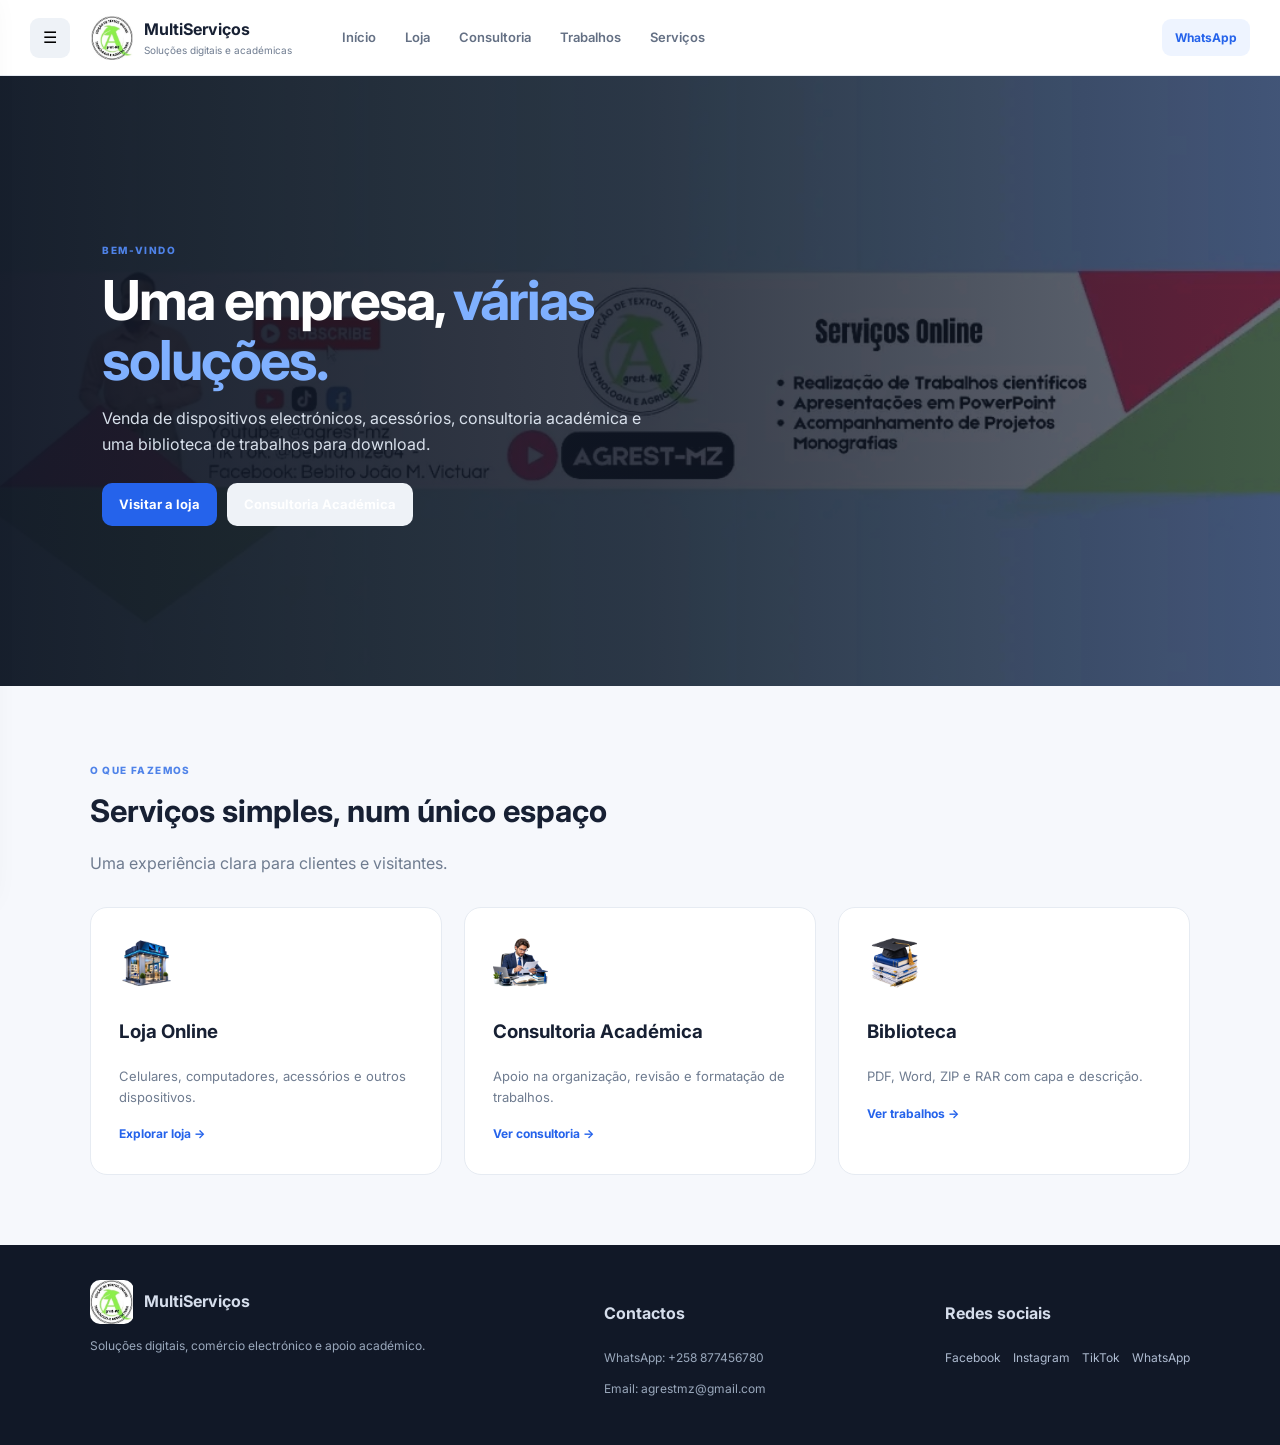
<file: index.html>
<!doctype html><html lang="pt-PT"><head><meta charset="utf-8"><meta name="viewport" content="width=device-width,initial-scale=1"><title>MultiServiços | Início</title><link rel="stylesheet" href="css/style.css"></head><body><header class="top-header">
<button class="menu-toggle" id="menuToggle" aria-label="Abrir menu">☰</button>
<a class="brand" href="index.html"><img src="img/logo.png" class="logo-image" alt="Logo"><div><strong>MultiServiços</strong><small>Soluções digitais e académicas</small></div></a>
<nav class="top-nav"><a href="index.html">Início</a><a href="loja.html">Loja</a><a href="consultoria.html">Consultoria</a><a href="trabalhos.html">Trabalhos</a><a href="servicos.html">Serviços</a></nav>
<a class="contact-button" href="https://wa.me/258877456780" target="_blank">WhatsApp</a>
</header><aside class="side-menu" id="sideMenu">
<div class="side-brand"><img src="img/logo.png" class="side-logo" alt="Logo"><div class="side-brand-text"><strong>MultiServiços</strong><span>Soluções para si</span></div></div>
<nav class="side-navigation">
<a href="index.html"><img src="img/icones/inicio.png" alt=""><span>Início</span></a>
<a href="loja.html"><img src="img/icones/loja.png" alt=""><span>Loja Online</span></a>
<a href="consultoria.html"><img src="img/icones/consultoria.png" alt=""><span>Consultoria Académica</span></a>
<a href="trabalhos.html"><img src="img/icones/trabalhos.png" alt=""><span>Trabalhos Académicos</span></a>
<a href="servicos.html"><img src="img/icones/servicos.png" alt=""><span>Serviços</span></a>
</nav>
<div class="side-social"><h4>Siga-nos</h4>
<a href="https://www.facebook.com/" target="_blank"><img src="img/icones/facebook.png" alt=""><span>Facebook</span></a>
<a href="https://www.instagram.com/" target="_blank"><img src="img/icones/instagram.png" alt=""><span>Instagram</span></a>
<a href="https://www.tiktok.com/" target="_blank"><img src="img/icones/tiktok.png" alt=""><span>TikTok</span></a>
<a href="https://wa.me/258840000000" target="_blank"><img src="img/icones/whatsapp.png" alt=""><span>WhatsApp</span></a>
</div><div class="side-footer"><small>© 2026 MultiServiços</small></div></aside><div class="overlay" id="overlay"></div>
<main><section class="cover"><div class="cover-image"><img src="img/capa-empresa.jpg" alt="Capa da empresa"></div><div class="cover-content"><span class="eyebrow">BEM-VINDO</span><h1>Uma empresa, <span>várias soluções.</span></h1><p>Venda de dispositivos electrónicos, acessórios, consultoria académica e uma biblioteca de trabalhos para download.</p><div class="hero-buttons"><a class="btn primary" href="loja.html">Visitar a loja</a><a class="btn secondary" href="consultoria.html">Consultoria Académica</a></div></div></section>
<section class="section"><div class="section-title"><span class="eyebrow">O QUE FAZEMOS</span><h2>Serviços simples, num único espaço</h2><p>Uma experiência clara para clientes e visitantes.</p></div><div class="services-grid three">
<a class="service-card" href="loja.html"><img class="service-img" src="img/icones/loja.png"><h3>Loja Online</h3><p>Celulares, computadores, acessórios e outros dispositivos.</p><strong>Explorar loja →</strong></a>
<a class="service-card" href="consultoria.html"><img class="service-img" src="img/icones/consultoria.png"><h3>Consultoria Académica</h3><p>Apoio na organização, revisão e formatação de trabalhos.</p><strong>Ver consultoria →</strong></a>
<a class="service-card" href="trabalhos.html"><img class="service-img" src="img/icones/trabalhos.png"><h3>Biblioteca</h3><p>PDF, Word, ZIP e RAR com capa e descrição.</p><strong>Ver trabalhos →</strong></a>
</div></section></main><footer><div><div class="footer-brand"><img src="img/logo.png" class="logo-image" alt=""><strong>MultiServiços</strong></div><p>Soluções digitais, comércio electrónico e apoio académico.</p></div>
<div><h4>Contactos</h4><p>WhatsApp: +258 877456780</p><p>Email: agrestmz@gmail.com</p></div>
<div><h4>Redes sociais</h4><div class="footer-links"><a href="https://www.facebook.com/" target="_blank">Facebook</a><a href="https://www.instagram.com/" target="_blank">Instagram</a><a href="https://www.tiktok.com/" target="_blank">TikTok</a><a href="https://wa.me/258840000000" target="_blank">WhatsApp</a></div></div></footer><script src="js/script.js"></script></body></html>
</file>
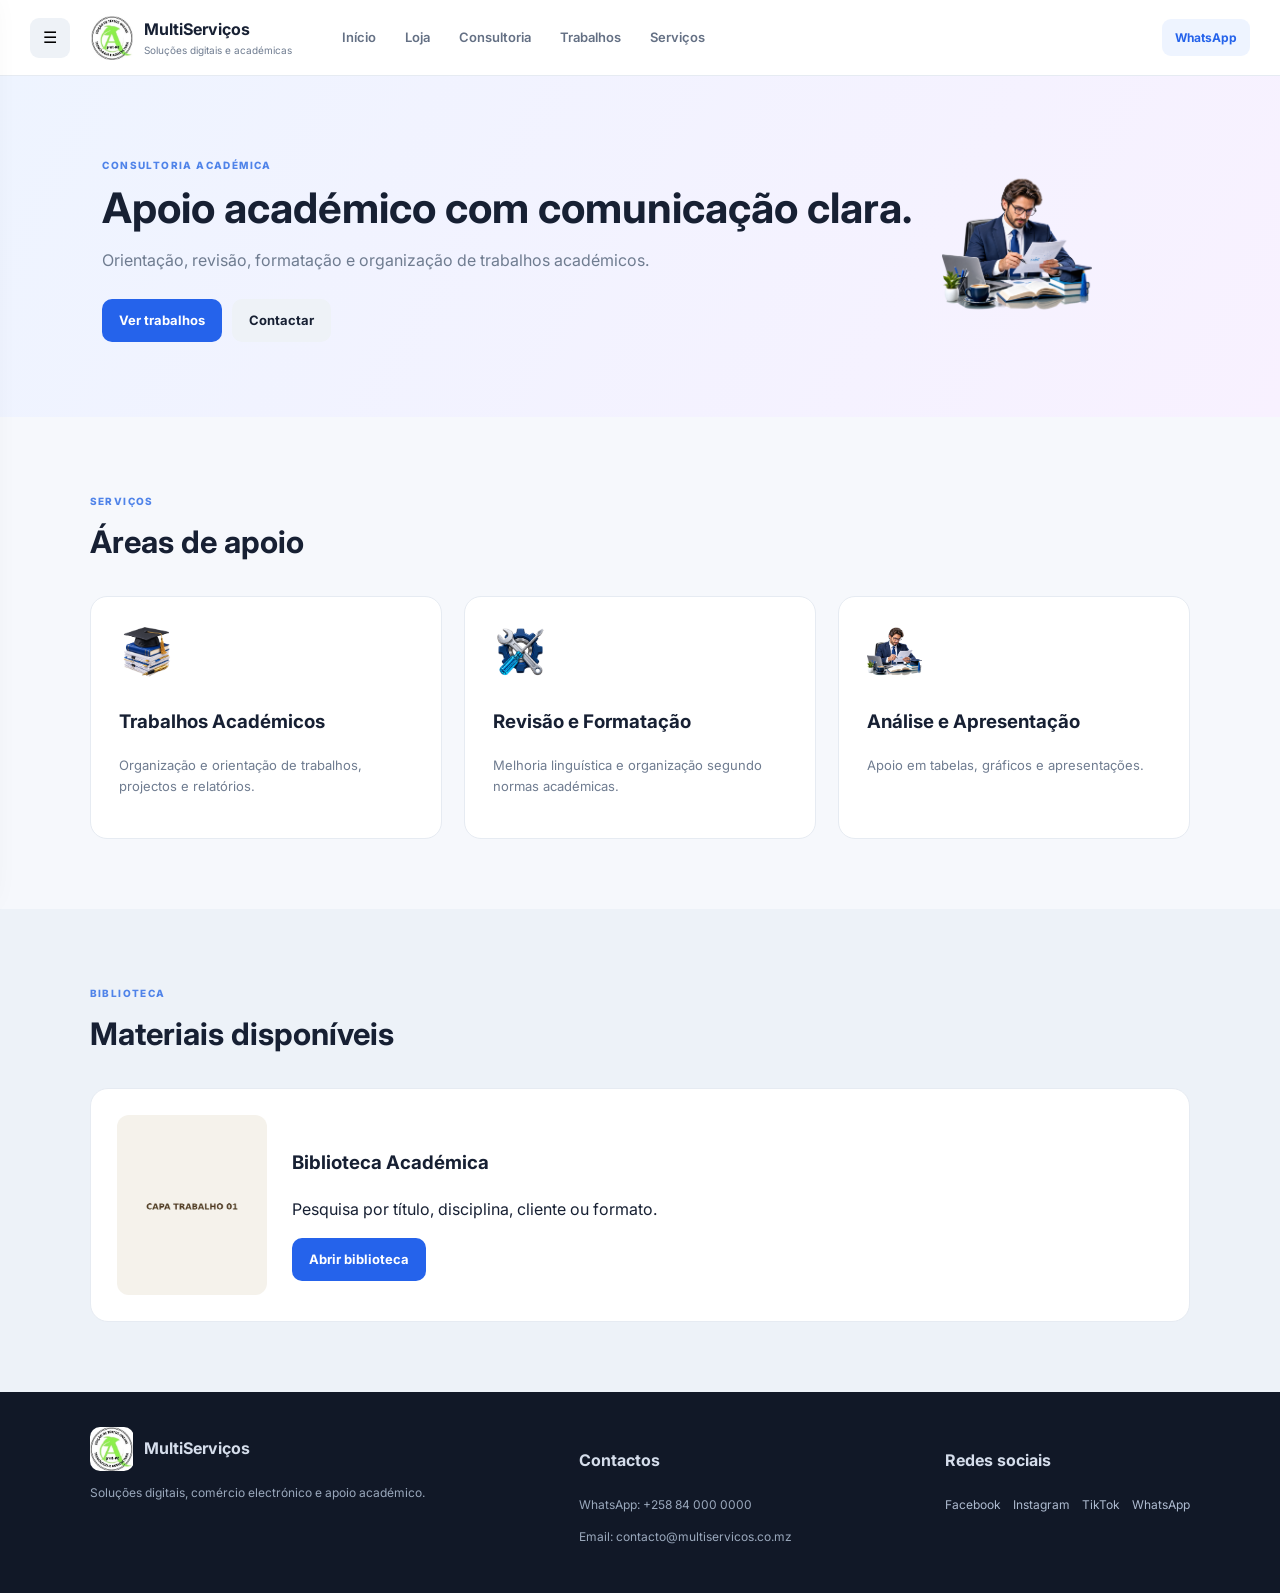
<file: consultoria.html>
<!doctype html><html lang="pt-PT"><head><meta charset="utf-8"><meta name="viewport" content="width=device-width,initial-scale=1"><title>MultiServiços | Consultoria</title><link rel="stylesheet" href="css/style.css"></head><body><header class="top-header">
<button class="menu-toggle" id="menuToggle" aria-label="Abrir menu">☰</button>
<a class="brand" href="index.html"><img src="img/logo.png" class="logo-image" alt="Logo"><div><strong>MultiServiços</strong><small>Soluções digitais e académicas</small></div></a>
<nav class="top-nav"><a href="index.html">Início</a><a href="loja.html">Loja</a><a href="consultoria.html">Consultoria</a><a href="trabalhos.html">Trabalhos</a><a href="servicos.html">Serviços</a></nav>
<a class="contact-button" href="https://wa.me/258840000000" target="_blank">WhatsApp</a>
</header><aside class="side-menu" id="sideMenu">
<div class="side-brand"><img src="img/logo.png" class="side-logo" alt="Logo"><div class="side-brand-text"><strong>MultiServiços</strong><span>Soluções para si</span></div></div>
<nav class="side-navigation">
<a href="index.html"><img src="img/icones/inicio.png" alt=""><span>Início</span></a>
<a href="loja.html"><img src="img/icones/loja.png" alt=""><span>Loja Online</span></a>
<a href="consultoria.html"><img src="img/icones/consultoria.png" alt=""><span>Consultoria Académica</span></a>
<a href="trabalhos.html"><img src="img/icones/trabalhos.png" alt=""><span>Trabalhos Académicos</span></a>
<a href="servicos.html"><img src="img/icones/servicos.png" alt=""><span>Serviços</span></a>
</nav>
<div class="side-social"><h4>Siga-nos</h4>
<a href="https://www.facebook.com/" target="_blank"><img src="img/icones/facebook.png" alt=""><span>Facebook</span></a>
<a href="https://www.instagram.com/" target="_blank"><img src="img/icones/instagram.png" alt=""><span>Instagram</span></a>
<a href="https://www.tiktok.com/" target="_blank"><img src="img/icones/tiktok.png" alt=""><span>TikTok</span></a>
<a href="https://wa.me/258840000000" target="_blank"><img src="img/icones/whatsapp.png" alt=""><span>WhatsApp</span></a>
</div><div class="side-footer"><small>© 2026 MultiServiços</small></div></aside><div class="overlay" id="overlay"></div>
<main><section class="academic-hero"><div><span class="eyebrow">CONSULTORIA ACADÉMICA</span><h1>Apoio académico com comunicação clara.</h1><p>Orientação, revisão, formatação e organização de trabalhos académicos.</p><div class="hero-buttons"><a class="btn primary" href="trabalhos.html">Ver trabalhos</a><a class="btn secondary" target="_blank" href="https://wa.me/258840000000">Contactar</a></div></div><img src="img/icones/consultoria.png" class="hero-real-icon"></section>
<section class="section"><div class="section-title"><span class="eyebrow">SERVIÇOS</span><h2>Áreas de apoio</h2></div><div class="services-grid three">
<div class="service-card"><img class="service-img" src="img/icones/trabalhos.png"><h3>Trabalhos Académicos</h3><p>Organização e orientação de trabalhos, projectos e relatórios.</p></div>
<div class="service-card"><img class="service-img" src="img/icones/servicos.png"><h3>Revisão e Formatação</h3><p>Melhoria linguística e organização segundo normas académicas.</p></div>
<div class="service-card"><img class="service-img" src="img/icones/consultoria.png"><h3>Análise e Apresentação</h3><p>Apoio em tabelas, gráficos e apresentações.</p></div>
</div></section><section class="section light-section"><div class="section-title"><span class="eyebrow">BIBLIOTECA</span><h2>Materiais disponíveis</h2></div><div class="library-intro"><img src="trabalhos/capas/trabalho-01.jpg" class="library-preview"><div><h3>Biblioteca Académica</h3><p>Pesquisa por título, disciplina, cliente ou formato.</p><a href="trabalhos.html" class="btn primary">Abrir biblioteca</a></div></div></section></main><footer><div><div class="footer-brand"><img src="img/logo.png" class="logo-image" alt=""><strong>MultiServiços</strong></div><p>Soluções digitais, comércio electrónico e apoio académico.</p></div>
<div><h4>Contactos</h4><p>WhatsApp: +258 84 000 0000</p><p>Email: contacto@multiservicos.co.mz</p></div>
<div><h4>Redes sociais</h4><div class="footer-links"><a href="https://www.facebook.com/" target="_blank">Facebook</a><a href="https://www.instagram.com/" target="_blank">Instagram</a><a href="https://www.tiktok.com/" target="_blank">TikTok</a><a href="https://wa.me/258840000000" target="_blank">WhatsApp</a></div></div></footer><script src="js/script.js"></script></body></html>
</file>
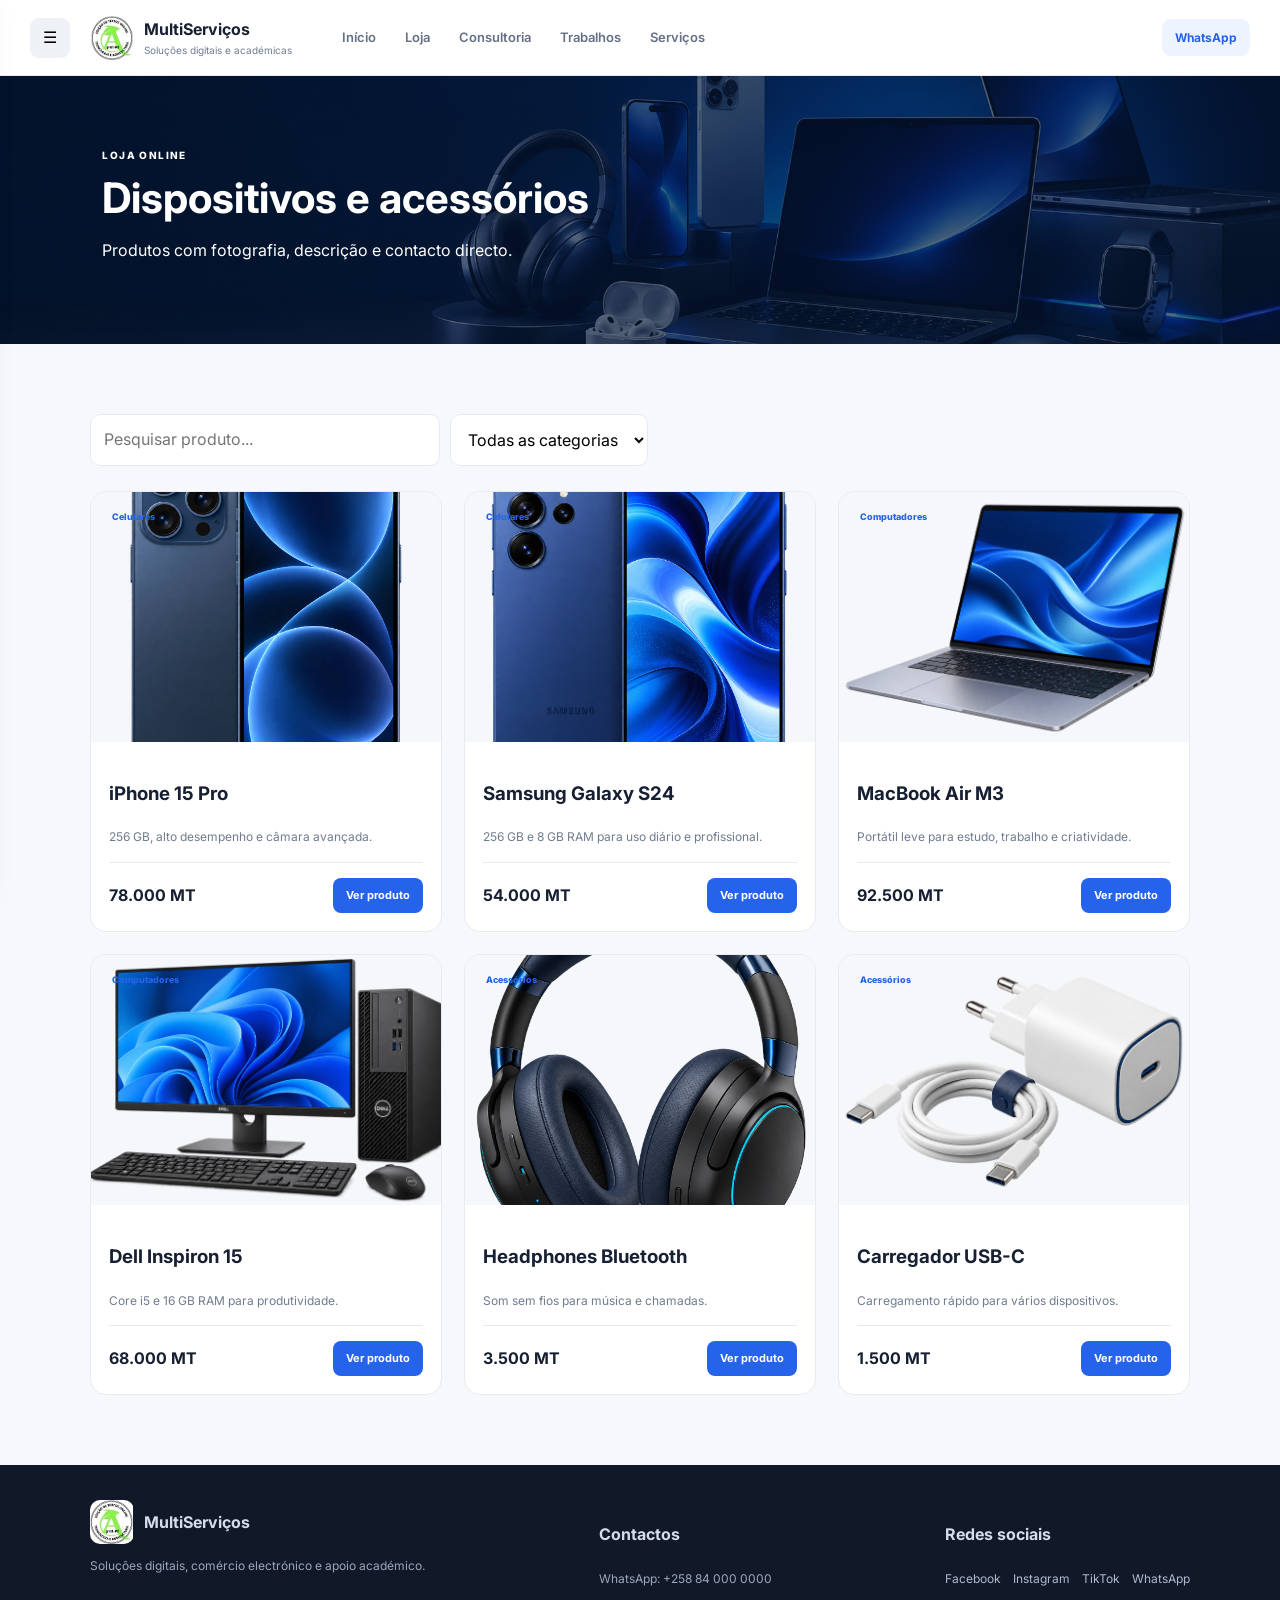
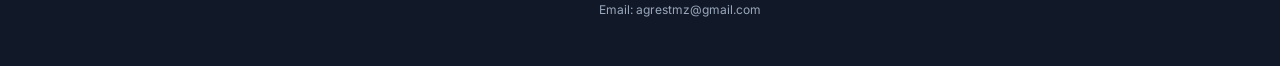
<file: loja.html>
<!doctype html><html lang="pt-PT"><head><meta charset="utf-8"><meta name="viewport" content="width=device-width,initial-scale=1"><title>MultiServiços | Loja</title><link rel="stylesheet" href="css/style.css"></head><body><header class="top-header">
<button class="menu-toggle" id="menuToggle" aria-label="Abrir menu">☰</button>
<a class="brand" href="index.html"><img src="img/logo.png" class="logo-image" alt="Logo"><div><strong>MultiServiços</strong><small>Soluções digitais e académicas</small></div></a>
<nav class="top-nav"><a href="index.html">Início</a><a href="loja.html">Loja</a><a href="consultoria.html">Consultoria</a><a href="trabalhos.html">Trabalhos</a><a href="servicos.html">Serviços</a></nav>
<a class="contact-button" href="https://wa.me/258840000000" target="_blank">WhatsApp</a>
</header><aside class="side-menu" id="sideMenu">
<div class="side-brand"><img src="img/logo.png" class="side-logo" alt="Logo"><div class="side-brand-text"><strong>MultiServiços</strong><span>Soluções para si</span></div></div>
<nav class="side-navigation">
<a href="index.html"><img src="img/icones/inicio.png" alt=""><span>Início</span></a>
<a href="loja.html"><img src="img/icones/loja.png" alt=""><span>Loja Online</span></a>
<a href="consultoria.html"><img src="img/icones/consultoria.png" alt=""><span>Consultoria Académica</span></a>
<a href="trabalhos.html"><img src="img/icones/trabalhos.png" alt=""><span>Trabalhos Académicos</span></a>
<a href="servicos.html"><img src="img/icones/servicos.png" alt=""><span>Serviços</span></a>
</nav>
<div class="side-social"><h4>Siga-nos</h4>
<a href="https://www.facebook.com/" target="_blank"><img src="img/icones/facebook.png" alt=""><span>Facebook</span></a>
<a href="https://www.instagram.com/" target="_blank"><img src="img/icones/instagram.png" alt=""><span>Instagram</span></a>
<a href="https://www.tiktok.com/" target="_blank"><img src="img/icones/tiktok.png" alt=""><span>TikTok</span></a>
<a href="https://wa.me/258840000000" target="_blank"><img src="img/icones/whatsapp.png" alt=""><span>WhatsApp</span></a>
</div><div class="side-footer"><small>© 2026 MultiServiços</small></div></aside><div class="overlay" id="overlay"></div>
<main><section class="page-banner"><span class="eyebrow">LOJA ONLINE</span><h1>Dispositivos e acessórios</h1><p>Produtos com fotografia, descrição e contacto directo.</p></section>
<section class="section"><div class="filters"><input id="productSearch" placeholder="Pesquisar produto..."><select id="categoryFilter"><option value="">Todas as categorias</option><option>Celulares</option><option>Computadores</option><option>Acessórios</option></select></div>
<div class="products-grid" id="productGrid">
<article class="product-card" data-name="iPhone 15 Pro" data-category="Celulares"><div class="product-image"><img src="img/loja/iphone.png"><span class="product-category">Celulares</span></div><div class="product-content"><h3>iPhone 15 Pro</h3><p>256 GB, alto desempenho e câmara avançada.</p><div class="product-bottom"><strong>78.000 MT</strong><a class="product-button" target="_blank" href="https://wa.me/258840000000?text=Tenho%20interesse%20no%20iPhone%2015%20Pro">Ver produto</a></div></div></article>
<article class="product-card" data-name="Samsung Galaxy S24" data-category="Celulares"><div class="product-image"><img src="img/loja/samsung.png"><span class="product-category">Celulares</span></div><div class="product-content"><h3>Samsung Galaxy S24</h3><p>256 GB e 8 GB RAM para uso diário e profissional.</p><div class="product-bottom"><strong>54.000 MT</strong><a class="product-button" target="_blank" href="https://wa.me/258840000000?text=Tenho%20interesse%20no%20Samsung%20Galaxy%20S24">Ver produto</a></div></div></article>
<article class="product-card" data-name="MacBook Air M3" data-category="Computadores"><div class="product-image"><img src="img/loja/laptop.png"><span class="product-category">Computadores</span></div><div class="product-content"><h3>MacBook Air M3</h3><p>Portátil leve para estudo, trabalho e criatividade.</p><div class="product-bottom"><strong>92.500 MT</strong><a class="product-button" target="_blank" href="https://wa.me/258840000000?text=Tenho%20interesse%20no%20MacBook%20Air%20M3">Ver produto</a></div></div></article>
<article class="product-card" data-name="Dell Inspiron 15" data-category="Computadores"><div class="product-image"><img src="img/loja/computador.png"><span class="product-category">Computadores</span></div><div class="product-content"><h3>Dell Inspiron 15</h3><p>Core i5 e 16 GB RAM para produtividade.</p><div class="product-bottom"><strong>68.000 MT</strong><a class="product-button" target="_blank" href="https://wa.me/258840000000?text=Tenho%20interesse%20no%20Dell%20Inspiron%2015">Ver produto</a></div></div></article>
<article class="product-card" data-name="Headphones Bluetooth" data-category="Acessórios"><div class="product-image"><img src="img/loja/headphones.png"><span class="product-category">Acessórios</span></div><div class="product-content"><h3>Headphones Bluetooth</h3><p>Som sem fios para música e chamadas.</p><div class="product-bottom"><strong>3.500 MT</strong><a class="product-button" target="_blank" href="https://wa.me/258840000000?text=Tenho%20interesse%20nos%20Headphones">Ver produto</a></div></div></article>
<article class="product-card" data-name="Carregador USB-C" data-category="Acessórios"><div class="product-image"><img src="img/loja/carregador.png"><span class="product-category">Acessórios</span></div><div class="product-content"><h3>Carregador USB-C</h3><p>Carregamento rápido para vários dispositivos.</p><div class="product-bottom"><strong>1.500 MT</strong><a class="product-button" target="_blank" href="https://wa.me/258840000000?text=Tenho%20interesse%20no%20Carregador%20USB-C">Ver produto</a></div></div></article>
</div></section></main><footer><div><div class="footer-brand"><img src="img/logo.png" class="logo-image" alt=""><strong>MultiServiços</strong></div><p>Soluções digitais, comércio electrónico e apoio académico.</p></div>
<div><h4>Contactos</h4><p>WhatsApp: +258 84 000 0000</p><p>Email: agrestmz@gmail.com</p></div>
<div><h4>Redes sociais</h4><div class="footer-links"><a href="https://www.facebook.com/" target="_blank">Facebook</a><a href="https://www.instagram.com/" target="_blank">Instagram</a><a href="https://www.tiktok.com/" target="_blank">TikTok</a><a href="https://wa.me/258840000000" target="_blank">WhatsApp</a></div></div></footer><script src="js/script.js"></script></body></html>
</file>
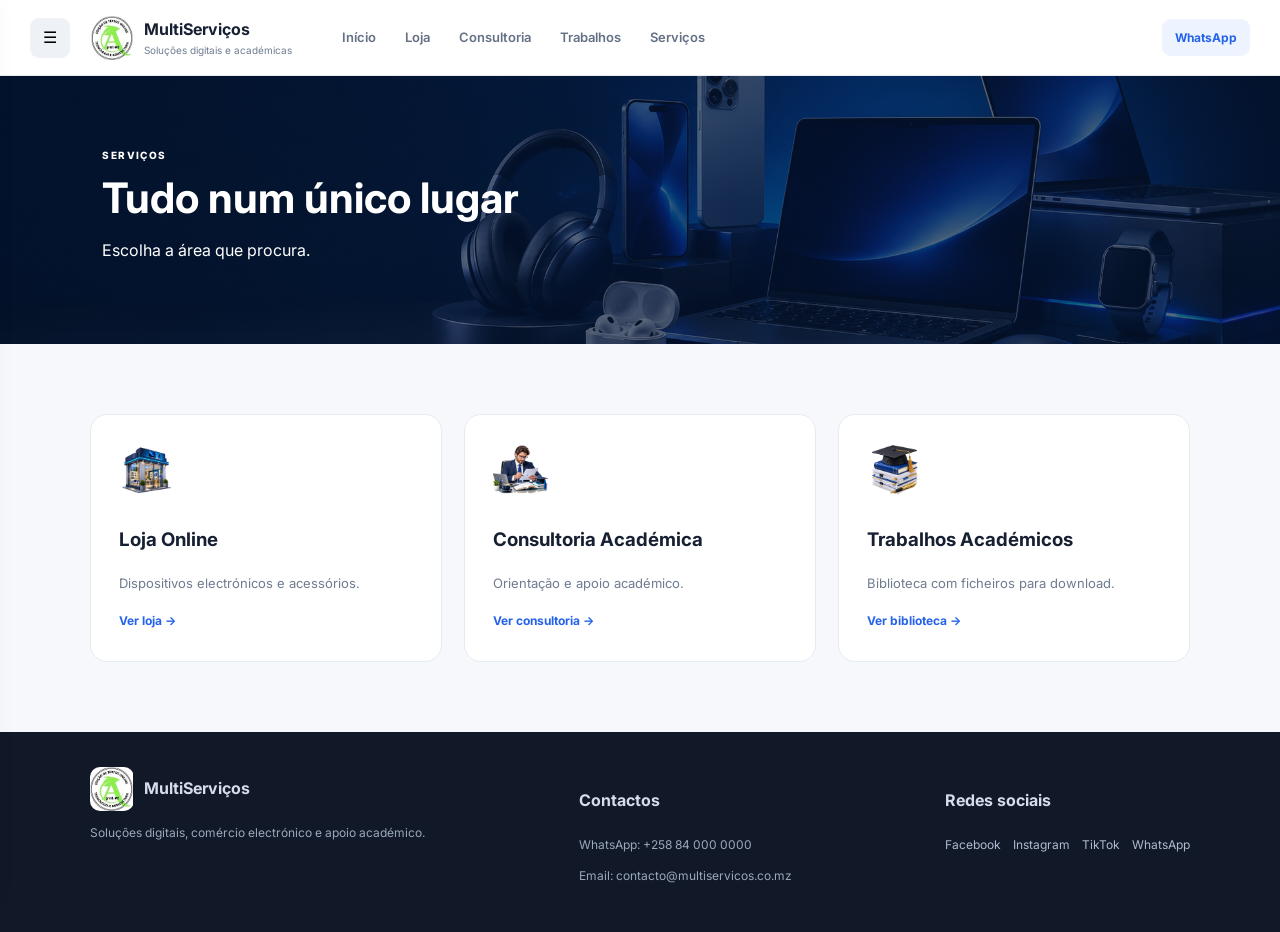
<file: servicos.html>
<!doctype html><html lang="pt-PT"><head><meta charset="utf-8"><meta name="viewport" content="width=device-width,initial-scale=1"><title>MultiServiços | Serviços</title><link rel="stylesheet" href="css/style.css"></head><body><header class="top-header">
<button class="menu-toggle" id="menuToggle" aria-label="Abrir menu">☰</button>
<a class="brand" href="index.html"><img src="img/logo.png" class="logo-image" alt="Logo"><div><strong>MultiServiços</strong><small>Soluções digitais e académicas</small></div></a>
<nav class="top-nav"><a href="index.html">Início</a><a href="loja.html">Loja</a><a href="consultoria.html">Consultoria</a><a href="trabalhos.html">Trabalhos</a><a href="servicos.html">Serviços</a></nav>
<a class="contact-button" href="https://wa.me/258840000000" target="_blank">WhatsApp</a>
</header><aside class="side-menu" id="sideMenu">
<div class="side-brand"><img src="img/logo.png" class="side-logo" alt="Logo"><div class="side-brand-text"><strong>MultiServiços</strong><span>Soluções para si</span></div></div>
<nav class="side-navigation">
<a href="index.html"><img src="img/icones/inicio.png" alt=""><span>Início</span></a>
<a href="loja.html"><img src="img/icones/loja.png" alt=""><span>Loja Online</span></a>
<a href="consultoria.html"><img src="img/icones/consultoria.png" alt=""><span>Consultoria Académica</span></a>
<a href="trabalhos.html"><img src="img/icones/trabalhos.png" alt=""><span>Trabalhos Académicos</span></a>
<a href="servicos.html"><img src="img/icones/servicos.png" alt=""><span>Serviços</span></a>
</nav>
<div class="side-social"><h4>Siga-nos</h4>
<a href="https://www.facebook.com/" target="_blank"><img src="img/icones/facebook.png" alt=""><span>Facebook</span></a>
<a href="https://www.instagram.com/" target="_blank"><img src="img/icones/instagram.png" alt=""><span>Instagram</span></a>
<a href="https://www.tiktok.com/" target="_blank"><img src="img/icones/tiktok.png" alt=""><span>TikTok</span></a>
<a href="https://wa.me/258840000000" target="_blank"><img src="img/icones/whatsapp.png" alt=""><span>WhatsApp</span></a>
</div><div class="side-footer"><small>© 2026 MultiServiços</small></div></aside><div class="overlay" id="overlay"></div><main><section class="page-banner"><span class="eyebrow">SERVIÇOS</span><h1>Tudo num único lugar</h1><p>Escolha a área que procura.</p></section><section class="section"><div class="services-grid three">
<a class="service-card" href="loja.html"><img class="service-img" src="img/icones/loja.png"><h3>Loja Online</h3><p>Dispositivos electrónicos e acessórios.</p><strong>Ver loja →</strong></a>
<a class="service-card" href="consultoria.html"><img class="service-img" src="img/icones/consultoria.png"><h3>Consultoria Académica</h3><p>Orientação e apoio académico.</p><strong>Ver consultoria →</strong></a>
<a class="service-card" href="trabalhos.html"><img class="service-img" src="img/icones/trabalhos.png"><h3>Trabalhos Académicos</h3><p>Biblioteca com ficheiros para download.</p><strong>Ver biblioteca →</strong></a>
</div></section></main><footer><div><div class="footer-brand"><img src="img/logo.png" class="logo-image" alt=""><strong>MultiServiços</strong></div><p>Soluções digitais, comércio electrónico e apoio académico.</p></div>
<div><h4>Contactos</h4><p>WhatsApp: +258 84 000 0000</p><p>Email: contacto@multiservicos.co.mz</p></div>
<div><h4>Redes sociais</h4><div class="footer-links"><a href="https://www.facebook.com/" target="_blank">Facebook</a><a href="https://www.instagram.com/" target="_blank">Instagram</a><a href="https://www.tiktok.com/" target="_blank">TikTok</a><a href="https://wa.me/258840000000" target="_blank">WhatsApp</a></div></div></footer><script src="js/script.js"></script></body></html>
</file>
<file: css/style.css>
@import url("https://fonts.googleapis.com/css2?family=Inter:wght@400;500;600;700;800&display=swap");
:root{--primary:#2563eb;--primary-dark:#1d4ed8;--dark:#111827;--text:#172033;--muted:#6f7c90;--bg:#f6f8fc;--border:#e6ebf2}*{box-sizing:border-box}body{margin:0;font-family:Inter,Arial,sans-serif;background:var(--bg);color:var(--text);line-height:1.6}a{text-decoration:none;color:inherit}button,input,select{font:inherit}.top-header{height:76px;background:#fff;border-bottom:1px solid var(--border);display:flex;align-items:center;gap:20px;padding:0 30px;position:sticky;top:0;z-index:30}.menu-toggle{border:0;background:#eef2f7;width:40px;height:40px;border-radius:9px;cursor:pointer}.brand{display:flex;align-items:center;gap:10px;min-width:220px}.brand strong{display:block}.brand small{display:block;font-size:10px;color:var(--muted)}.logo-image{width:44px;height:44px;object-fit:contain;border-radius:10px}.top-nav{display:flex;gap:5px;flex:1}.top-nav a{padding:9px 12px;color:#647084;font-size:13px;font-weight:600;border-radius:9px}.top-nav a:hover{background:#eef4ff;color:var(--primary)}.contact-button{background:#eef4ff;color:var(--primary);padding:9px 13px;border-radius:9px;font-size:12px;font-weight:700}.side-menu{position:fixed;top:0;left:-290px;width:270px;height:100vh;background:#fff;z-index:50;transition:.3s;border-right:1px solid var(--border);box-shadow:8px 0 30px #0001;display:flex;flex-direction:column}.side-menu.open{left:0}.side-brand{display:flex;gap:12px;align-items:center;padding:22px 20px;border-bottom:1px solid var(--border)}.side-logo{width:48px;height:48px;object-fit:contain}.side-brand-text{display:flex;flex-direction:column}.side-brand-text span{font-size:10px;color:var(--muted)}.side-navigation{padding:15px 12px}.side-navigation a{display:flex;align-items:center;gap:13px;padding:12px;border-radius:10px;font-size:13px}.side-navigation a:hover{background:#f2f6fc;color:var(--primary)}.side-navigation img,.side-social img{width:21px;height:21px;object-fit:contain}.side-social{padding:15px 20px;border-top:1px solid var(--border)}.side-social h4{font-size:10px;color:var(--muted);text-transform:uppercase}.side-social a{display:flex;align-items:center;gap:10px;padding:7px 0;font-size:12px}.side-footer{margin-top:auto;padding:20px;color:var(--muted)}.overlay{display:none;position:fixed;inset:0;background:#11182770;z-index:40}.overlay.show{display:block}.cover{min-height:610px;position:relative;display:flex;align-items:center;background:#111827;overflow:hidden}.cover-image{position:absolute;inset:0}.cover-image img{width:100%;height:100%;object-fit:cover;opacity:.46}.cover-image:after{content:"";position:absolute;inset:0;background:linear-gradient(90deg,#111827ed,#111827a8,#11182730)}.cover-content{position:relative;z-index:2;max-width:760px;padding:70px 8%;color:white}.cover h1{font-size:55px;line-height:1.08;letter-spacing:-2px;margin:10px 0}.cover h1 span{color:#7fb0ff}.cover p{color:#d8e0eb}.eyebrow{font-size:10px;color:#4f83e9;letter-spacing:1.4px;font-weight:800}.hero-buttons{display:flex;gap:10px;margin-top:26px}.btn{display:inline-flex;padding:11px 17px;border-radius:10px;font-size:13px;font-weight:700}.btn.primary{background:var(--primary);color:#fff}.btn.secondary{background:#eef2f7}.section{padding:70px max(25px,7%)}.light-section{background:#edf2f8}.section-title{margin-bottom:30px}.section-title h2{font-size:31px;margin:4px 0}.section-title p{color:var(--muted)}.services-grid{display:grid;grid-template-columns:repeat(2,1fr);gap:22px}.services-grid.three{grid-template-columns:repeat(3,1fr)}.service-card{background:#fff;border:1px solid var(--border);border-radius:17px;padding:28px;transition:.2s}.service-card:hover,.product-card:hover,.academic-card:hover{transform:translateY(-4px);box-shadow:0 16px 35px #1a2b4610}.service-img{width:55px;height:55px;object-fit:contain}.service-card p{font-size:13px;color:var(--muted)}.service-card strong{font-size:12px;color:var(--primary)}.page-banner{padding:65px max(25px,8%);background:linear-gradient(120deg,#eaf1ff,#f7f1ff)}.page-banner h1,.academic-hero h1{font-size:42px;line-height:1.15;margin:7px 0}.page-banner p,.academic-hero p{color:var(--muted)}.filters{display:flex;gap:10px;margin-bottom:25px}.filters input,.filters select,.library-tools input,.library-tools select{border:1px solid var(--border);background:#fff;border-radius:10px;padding:12px 13px;outline:none}.filters input{width:350px}.products-grid,.academic-grid{display:grid;grid-template-columns:repeat(3,1fr);gap:22px}.product-card,.academic-card{background:#fff;border:1px solid var(--border);border-radius:16px;overflow:hidden;transition:.25s}.product-image{height:250px;position:relative;background:#f5f7fa;overflow:hidden}.product-image img,.academic-cover img{width:100%;height:100%;object-fit:cover}.product-category{position:absolute;top:12px;left:12px;background:135deg;padding:6px 9px;border-radius:7px;font-size:9px;font-weight:800;color:var(--primary)}.product-content{padding:18px}.product-content p{font-size:12px;color:var(--muted)}.product-bottom,.academic-footer{display:flex;justify-content:space-between;align-items:center;gap:10px;margin-top:15px;padding-top:15px;border-top:1px solid var(--border)}.product-button,.download-button{background:var(--primary);color:#fff;padding:9px 13px;border-radius:8px;font-size:11px;font-weight:700}.academic-hero{padding:75px max(25px,8%);background:linear-gradient(120deg,#eef4ff,#f8f1ff);display:flex;justify-content:space-between;align-items:center}.hero-real-icon{width:150px;height:150px;object-fit:contain;margin-right:8%}.library-intro{background:#fff;border:1px solid var(--border);border-radius:18px;padding:26px;display:flex;gap:25px;align-items:center}.library-preview{width:150px;height:180px;object-fit:cover;border-radius:12px}.library-tools{display:grid;grid-template-columns:1fr 220px 180px;gap:10px;margin-bottom:30px}.academic-cover{height:240px;position:relative}.format-badge{position:absolute;top:12px;right:12px;padding:6px 9px;border-radius:7px;color:#fff;font-size:9px;font-weight:800}.pdf{background:#dc2626}.word{background:#2563eb}.rar{background:#9333ea}.zip{background:#ea580c}.academic-content{padding:20px}.academic-category{font-size:9px;color:var(--primary);font-weight:800}.academic-meta{border-block:1px solid var(--border);padding:8px 0}.academic-meta p,.description{font-size:11px;color:var(--muted)}.file-type{display:flex;align-items:center;gap:6px;font-size:11px}.file-type img{width:18px;height:18px}.no-results{display:none;text-align:center;padding:60px 20px}footer{background:var(--dark);color:#d5ddeb;padding:35px max(25px,7%);display:flex;justify-content:space-between;gap:35px}footer p{font-size:12px;color:#9aa8bc}.footer-brand{display:flex;align-items:center;gap:10px}.footer-links{display:flex;gap:12px;flex-wrap:wrap}.footer-links a{font-size:12px;color:#aebbd0}
@media(max-width:1000px){.services-grid.three,.products-grid,.academic-grid{grid-template-columns:repeat(2,1fr)}.library-tools{grid-template-columns:1fr 1fr}.library-tools input{grid-column:1/-1}}
@media(max-width:760px){.top-nav,.contact-button{display:none}.cover h1{font-size:42px}.hero-real-icon{display:none}}
@media(max-width:620px){.top-header{padding:0 15px}.brand{min-width:auto;flex:1}.brand small{display:none}.section{padding:50px 18px}.services-grid,.services-grid.three,.products-grid,.academic-grid{grid-template-columns:1fr}.cover{min-height:560px}.cover-content{padding:50px 25px}.cover h1{font-size:38px}.hero-buttons{flex-direction:column}.page-banner,.academic-hero{padding:50px 20px}.page-banner h1,.academic-hero h1{font-size:32px}.filters,.library-tools{display:grid;grid-template-columns:1fr}.filters input{width:100%}.library-tools input{grid-column:auto}.library-intro{display:block}.library-preview{width:100%;height:240px}footer{display:grid;grid-template-columns:1fr}}
.page-banner {
    background-image:
        linear-gradient(rgba(5, 23, 52, 0.65), rgba(5, 23, 52, 0.65)),
        url("../img/capas/capa_loja.png");
    background-size: cover;
    background-position: center;
    background-repeat: no-repeat;
    color: #ffffff;
}

.page-banner h1,
.page-banner p,
.page-banner .eyebrow {
    color: #ffffff;
}
</file>
